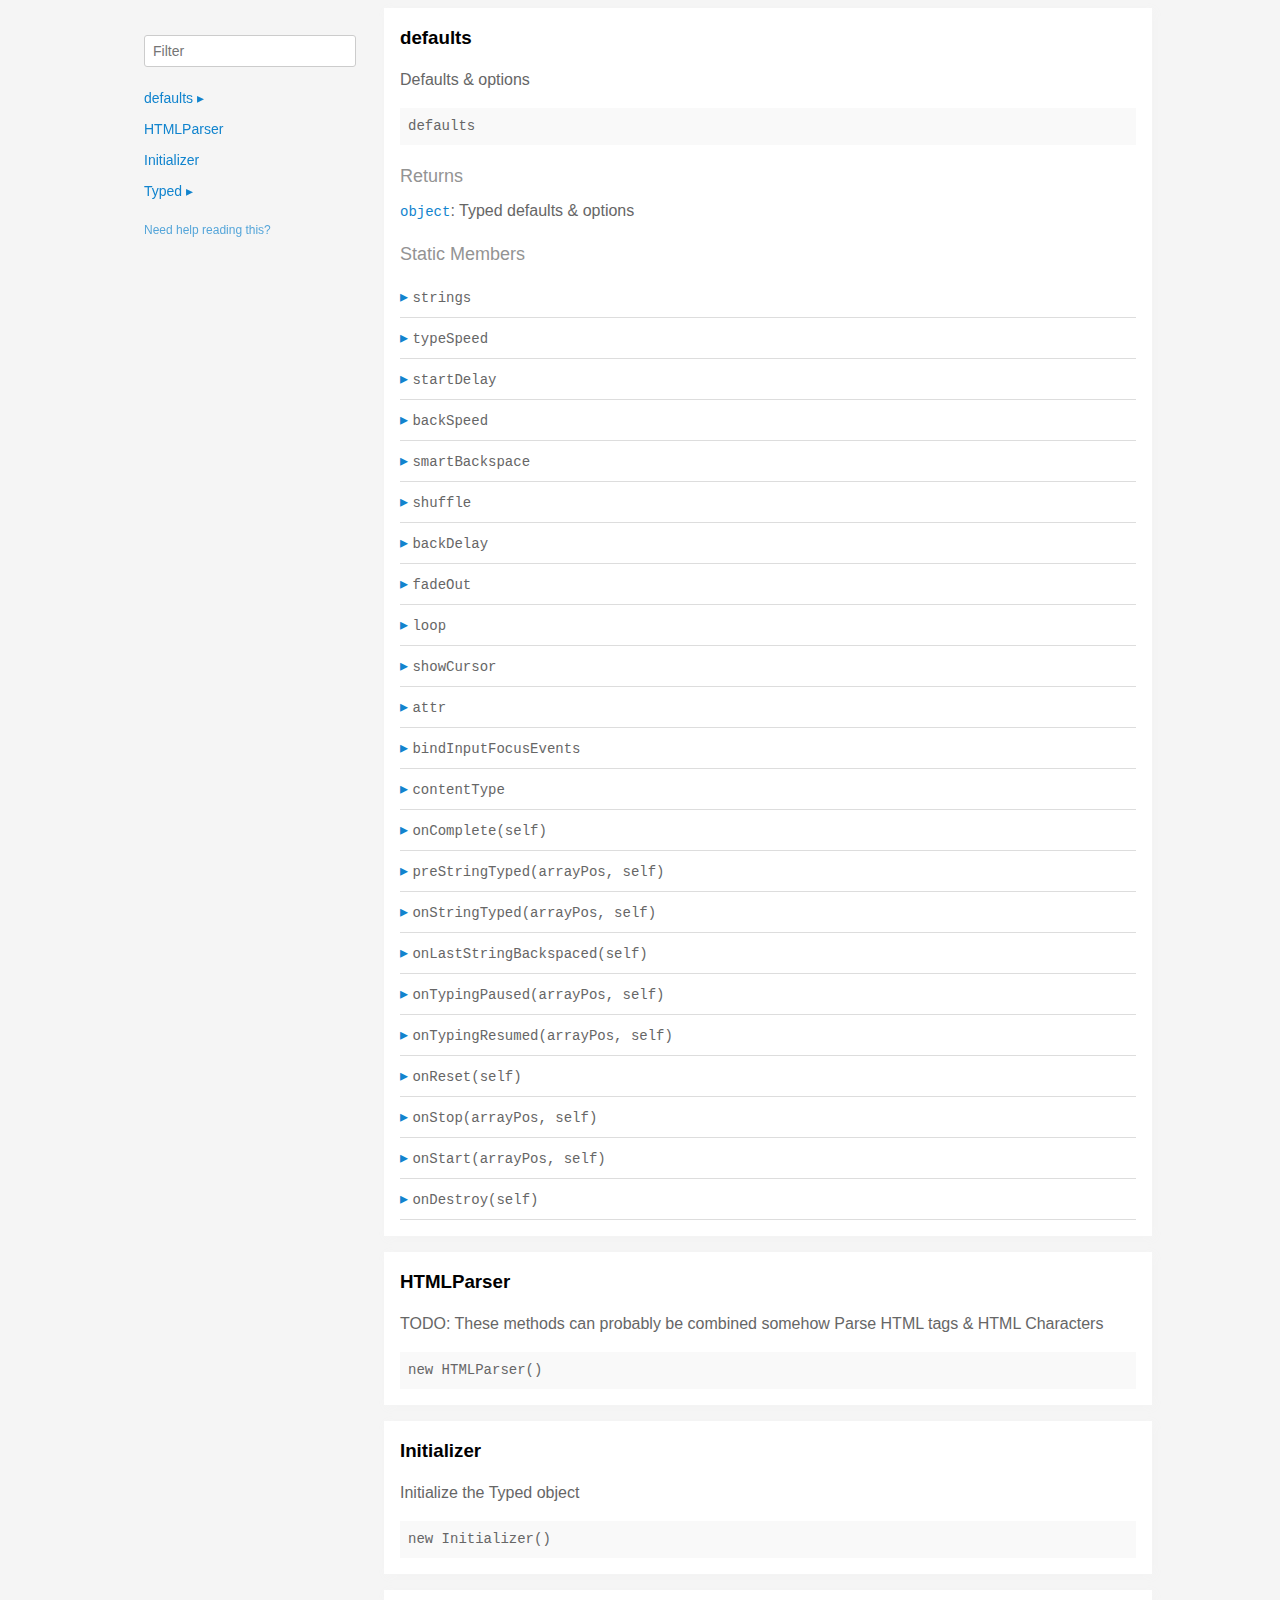
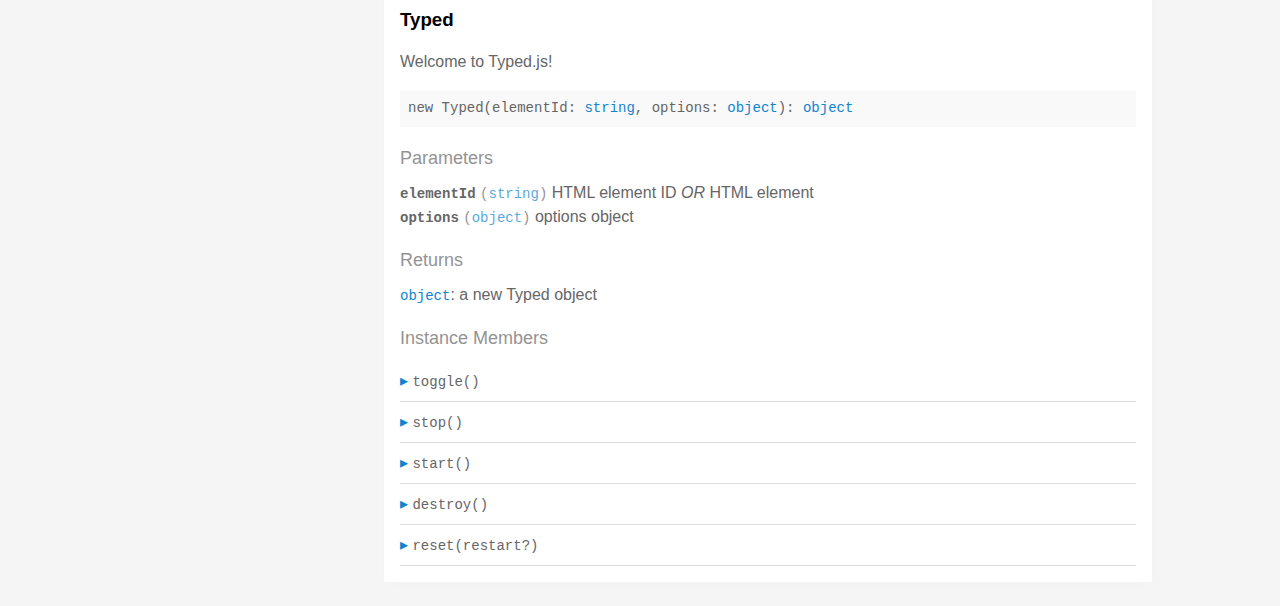
<file: docs/index.html>
<!doctype html>
<html>
<head>
  <meta charset='utf-8' />
  <title>  | Documentation</title>
  <meta name='viewport' content='width=device-width,initial-scale=1'>
  <link href='assets/bass.css' type='text/css' rel='stylesheet' />
  <link href='assets/style.css' type='text/css' rel='stylesheet' />
  <link href='assets/github.css' type='text/css' rel='stylesheet' />
</head>
<body class='documentation'>
  <div class='max-width-4 mx-auto'>
    <div class='clearfix md-mxn2'>
      <div class='fixed xs-hide fix-3 overflow-auto max-height-100'>
        <div class='py1 px2'>
          <h3 class='mb0 no-anchor'></h3>
          <div class='mb1'><code></code></div>
          <input
            placeholder='Filter'
            id='filter-input'
            class='col12 block input'
            type='text' />
          <div id='toc'>
            <ul class='list-reset h5 py1-ul'>
              
                
                <li><a
                  href='#defaults'
                  class=" toggle-sibling">
                  defaults
                  <span class='icon'>▸</span>
                </a>
                
                <div class='toggle-target display-none'>
                  
                  <ul class='list-reset py1-ul pl1'>
                    <li class='h5'><span>Static members</span></li>
                    
                      <li><a
                        href='#defaults.strings'
                        class='regular pre-open'>
                        .strings
                      </a></li>
                    
                      <li><a
                        href='#defaults.typeSpeed'
                        class='regular pre-open'>
                        .typeSpeed
                      </a></li>
                    
                      <li><a
                        href='#defaults.startDelay'
                        class='regular pre-open'>
                        .startDelay
                      </a></li>
                    
                      <li><a
                        href='#defaults.backSpeed'
                        class='regular pre-open'>
                        .backSpeed
                      </a></li>
                    
                      <li><a
                        href='#defaults.smartBackspace'
                        class='regular pre-open'>
                        .smartBackspace
                      </a></li>
                    
                      <li><a
                        href='#defaults.shuffle'
                        class='regular pre-open'>
                        .shuffle
                      </a></li>
                    
                      <li><a
                        href='#defaults.backDelay'
                        class='regular pre-open'>
                        .backDelay
                      </a></li>
                    
                      <li><a
                        href='#defaults.fadeOut'
                        class='regular pre-open'>
                        .fadeOut
                      </a></li>
                    
                      <li><a
                        href='#defaults.loop'
                        class='regular pre-open'>
                        .loop
                      </a></li>
                    
                      <li><a
                        href='#defaults.showCursor'
                        class='regular pre-open'>
                        .showCursor
                      </a></li>
                    
                      <li><a
                        href='#defaults.attr'
                        class='regular pre-open'>
                        .attr
                      </a></li>
                    
                      <li><a
                        href='#defaults.bindInputFocusEvents'
                        class='regular pre-open'>
                        .bindInputFocusEvents
                      </a></li>
                    
                      <li><a
                        href='#defaults.contentType'
                        class='regular pre-open'>
                        .contentType
                      </a></li>
                    
                      <li><a
                        href='#defaults.onComplete'
                        class='regular pre-open'>
                        .onComplete
                      </a></li>
                    
                      <li><a
                        href='#defaults.preStringTyped'
                        class='regular pre-open'>
                        .preStringTyped
                      </a></li>
                    
                      <li><a
                        href='#defaults.onStringTyped'
                        class='regular pre-open'>
                        .onStringTyped
                      </a></li>
                    
                      <li><a
                        href='#defaults.onLastStringBackspaced'
                        class='regular pre-open'>
                        .onLastStringBackspaced
                      </a></li>
                    
                      <li><a
                        href='#defaults.onTypingPaused'
                        class='regular pre-open'>
                        .onTypingPaused
                      </a></li>
                    
                      <li><a
                        href='#defaults.onTypingResumed'
                        class='regular pre-open'>
                        .onTypingResumed
                      </a></li>
                    
                      <li><a
                        href='#defaults.onReset'
                        class='regular pre-open'>
                        .onReset
                      </a></li>
                    
                      <li><a
                        href='#defaults.onStop'
                        class='regular pre-open'>
                        .onStop
                      </a></li>
                    
                      <li><a
                        href='#defaults.onStart'
                        class='regular pre-open'>
                        .onStart
                      </a></li>
                    
                      <li><a
                        href='#defaults.onDestroy'
                        class='regular pre-open'>
                        .onDestroy
                      </a></li>
                    
                    </ul>
                  
                  
                  
                </div>
                
                </li>
              
                
                <li><a
                  href='#htmlparser'
                  class="">
                  HTMLParser
                  
                </a>
                
                </li>
              
                
                <li><a
                  href='#initializer'
                  class="">
                  Initializer
                  
                </a>
                
                </li>
              
                
                <li><a
                  href='#typed'
                  class=" toggle-sibling">
                  Typed
                  <span class='icon'>▸</span>
                </a>
                
                <div class='toggle-target display-none'>
                  
                  
                    <ul class='list-reset py1-ul pl1'>
                      <li class='h5'><span>Instance members</span></li>
                      
                      <li><a
                        href='#Typed#toggle'
                        class='regular pre-open'>
                        #toggle
                      </a></li>
                      
                      <li><a
                        href='#Typed#stop'
                        class='regular pre-open'>
                        #stop
                      </a></li>
                      
                      <li><a
                        href='#Typed#start'
                        class='regular pre-open'>
                        #start
                      </a></li>
                      
                      <li><a
                        href='#Typed#destroy'
                        class='regular pre-open'>
                        #destroy
                      </a></li>
                      
                      <li><a
                        href='#Typed#reset'
                        class='regular pre-open'>
                        #reset
                      </a></li>
                      
                    </ul>
                  
                  
                </div>
                
                </li>
              
            </ul>
          </div>
          <div class='mt1 h6 quiet'>
            <a href='http://documentation.js.org/reading-documentation.html'>Need help reading this?</a>
          </div>
        </div>
      </div>
      <div class='fix-margin-3'>
        
          
            <section class='p2 mb2 clearfix bg-white minishadow'>

  
  <div class='clearfix'>
    
    <h3 class='fl m0' id='defaults'>
      defaults
    </h3>
    
    
  </div>
  

  <p>Defaults &#x26; options</p>


  <div class='pre p1 fill-light mt0'>defaults</div>
  
  

  
  
  
  
  

  

  

  
    
      <div class='py1 quiet mt1 prose-big'>Returns</div>
      <code><a href="https://developer.mozilla.org/en-US/docs/Web/JavaScript/Reference/Global_Objects/Object">object</a></code>:
        Typed defaults &#x26; options

      
    
  

  

  

  
    <div class='py1 quiet mt1 prose-big'>Static Members</div>
    <div class="clearfix">
  
    <div class='border-bottom' id='defaults.strings'>
      <div class="clearfix small pointer toggle-sibling">
        <div class="py1 contain">
            <a class='icon pin-right py1 dark-link caret-right'>▸</a>
            <span class='code strong strong truncate'>strings</span>
        </div>
      </div>
      <div class="clearfix display-none toggle-target">
        <section class='p2 mb2 clearfix bg-white minishadow'>

  

  

  <div class='pre p1 fill-light mt0'>strings</div>
  
  

  
  
  
  
  

  

  
    <div class='py1 quiet mt1 prose-big'>Properties</div>
    <div>
      
        <div class='space-bottom0'>
          <span class='code bold'>strings</span> <code class='quiet'>(<a href="https://developer.mozilla.org/en-US/docs/Web/JavaScript/Reference/Global_Objects/Array">array</a>)</code>
          : strings to be typed

          
        </div>
      
        <div class='space-bottom0'>
          <span class='code bold'>stringsElement</span> <code class='quiet'>(<a href="https://developer.mozilla.org/en-US/docs/Web/JavaScript/Reference/Global_Objects/String">string</a>)</code>
          : ID of element containing string children

          
        </div>
      
    </div>
  

  

  

  

  

  

  
</section>

      </div>
    </div>
  
    <div class='border-bottom' id='defaults.typeSpeed'>
      <div class="clearfix small pointer toggle-sibling">
        <div class="py1 contain">
            <a class='icon pin-right py1 dark-link caret-right'>▸</a>
            <span class='code strong strong truncate'>typeSpeed</span>
        </div>
      </div>
      <div class="clearfix display-none toggle-target">
        <section class='p2 mb2 clearfix bg-white minishadow'>

  

  

  <div class='pre p1 fill-light mt0'>typeSpeed</div>
  
  

  
  
  
  
  

  

  
    <div class='py1 quiet mt1 prose-big'>Properties</div>
    <div>
      
        <div class='space-bottom0'>
          <span class='code bold'>typeSpeed</span> <code class='quiet'>(<a href="https://developer.mozilla.org/en-US/docs/Web/JavaScript/Reference/Global_Objects/Number">number</a>)</code>
          : type speed in milliseconds

          
        </div>
      
    </div>
  

  

  

  

  

  

  
</section>

      </div>
    </div>
  
    <div class='border-bottom' id='defaults.startDelay'>
      <div class="clearfix small pointer toggle-sibling">
        <div class="py1 contain">
            <a class='icon pin-right py1 dark-link caret-right'>▸</a>
            <span class='code strong strong truncate'>startDelay</span>
        </div>
      </div>
      <div class="clearfix display-none toggle-target">
        <section class='p2 mb2 clearfix bg-white minishadow'>

  

  

  <div class='pre p1 fill-light mt0'>startDelay</div>
  
  

  
  
  
  
  

  

  
    <div class='py1 quiet mt1 prose-big'>Properties</div>
    <div>
      
        <div class='space-bottom0'>
          <span class='code bold'>startDelay</span> <code class='quiet'>(<a href="https://developer.mozilla.org/en-US/docs/Web/JavaScript/Reference/Global_Objects/Number">number</a>)</code>
          : time before typing starts in milliseconds

          
        </div>
      
    </div>
  

  

  

  

  

  

  
</section>

      </div>
    </div>
  
    <div class='border-bottom' id='defaults.backSpeed'>
      <div class="clearfix small pointer toggle-sibling">
        <div class="py1 contain">
            <a class='icon pin-right py1 dark-link caret-right'>▸</a>
            <span class='code strong strong truncate'>backSpeed</span>
        </div>
      </div>
      <div class="clearfix display-none toggle-target">
        <section class='p2 mb2 clearfix bg-white minishadow'>

  

  

  <div class='pre p1 fill-light mt0'>backSpeed</div>
  
  

  
  
  
  
  

  

  
    <div class='py1 quiet mt1 prose-big'>Properties</div>
    <div>
      
        <div class='space-bottom0'>
          <span class='code bold'>backSpeed</span> <code class='quiet'>(<a href="https://developer.mozilla.org/en-US/docs/Web/JavaScript/Reference/Global_Objects/Number">number</a>)</code>
          : backspacing speed in milliseconds

          
        </div>
      
    </div>
  

  

  

  

  

  

  
</section>

      </div>
    </div>
  
    <div class='border-bottom' id='defaults.smartBackspace'>
      <div class="clearfix small pointer toggle-sibling">
        <div class="py1 contain">
            <a class='icon pin-right py1 dark-link caret-right'>▸</a>
            <span class='code strong strong truncate'>smartBackspace</span>
        </div>
      </div>
      <div class="clearfix display-none toggle-target">
        <section class='p2 mb2 clearfix bg-white minishadow'>

  

  

  <div class='pre p1 fill-light mt0'>smartBackspace</div>
  
  

  
  
  
  
  

  

  
    <div class='py1 quiet mt1 prose-big'>Properties</div>
    <div>
      
        <div class='space-bottom0'>
          <span class='code bold'>smartBackspace</span> <code class='quiet'>(<a href="https://developer.mozilla.org/en-US/docs/Web/JavaScript/Reference/Global_Objects/Boolean">boolean</a>)</code>
          : only backspace what doesn't match the previous string

          
        </div>
      
    </div>
  

  

  

  

  

  

  
</section>

      </div>
    </div>
  
    <div class='border-bottom' id='defaults.shuffle'>
      <div class="clearfix small pointer toggle-sibling">
        <div class="py1 contain">
            <a class='icon pin-right py1 dark-link caret-right'>▸</a>
            <span class='code strong strong truncate'>shuffle</span>
        </div>
      </div>
      <div class="clearfix display-none toggle-target">
        <section class='p2 mb2 clearfix bg-white minishadow'>

  

  

  <div class='pre p1 fill-light mt0'>shuffle</div>
  
  

  
  
  
  
  

  

  
    <div class='py1 quiet mt1 prose-big'>Properties</div>
    <div>
      
        <div class='space-bottom0'>
          <span class='code bold'>shuffle</span> <code class='quiet'>(<a href="https://developer.mozilla.org/en-US/docs/Web/JavaScript/Reference/Global_Objects/Boolean">boolean</a>)</code>
          : shuffle the strings

          
        </div>
      
    </div>
  

  

  

  

  

  

  
</section>

      </div>
    </div>
  
    <div class='border-bottom' id='defaults.backDelay'>
      <div class="clearfix small pointer toggle-sibling">
        <div class="py1 contain">
            <a class='icon pin-right py1 dark-link caret-right'>▸</a>
            <span class='code strong strong truncate'>backDelay</span>
        </div>
      </div>
      <div class="clearfix display-none toggle-target">
        <section class='p2 mb2 clearfix bg-white minishadow'>

  

  

  <div class='pre p1 fill-light mt0'>backDelay</div>
  
  

  
  
  
  
  

  

  
    <div class='py1 quiet mt1 prose-big'>Properties</div>
    <div>
      
        <div class='space-bottom0'>
          <span class='code bold'>backDelay</span> <code class='quiet'>(<a href="https://developer.mozilla.org/en-US/docs/Web/JavaScript/Reference/Global_Objects/Number">number</a>)</code>
          : time before backspacing in milliseconds

          
        </div>
      
    </div>
  

  

  

  

  

  

  
</section>

      </div>
    </div>
  
    <div class='border-bottom' id='defaults.fadeOut'>
      <div class="clearfix small pointer toggle-sibling">
        <div class="py1 contain">
            <a class='icon pin-right py1 dark-link caret-right'>▸</a>
            <span class='code strong strong truncate'>fadeOut</span>
        </div>
      </div>
      <div class="clearfix display-none toggle-target">
        <section class='p2 mb2 clearfix bg-white minishadow'>

  

  

  <div class='pre p1 fill-light mt0'>fadeOut</div>
  
  

  
  
  
  
  

  

  
    <div class='py1 quiet mt1 prose-big'>Properties</div>
    <div>
      
        <div class='space-bottom0'>
          <span class='code bold'>fadeOut</span> <code class='quiet'>(<a href="https://developer.mozilla.org/en-US/docs/Web/JavaScript/Reference/Global_Objects/Boolean">boolean</a>)</code>
          : Fade out instead of backspace

          
        </div>
      
        <div class='space-bottom0'>
          <span class='code bold'>fadeOutClass</span> <code class='quiet'>(<a href="https://developer.mozilla.org/en-US/docs/Web/JavaScript/Reference/Global_Objects/String">string</a>)</code>
          : css class for fade animation

          
        </div>
      
        <div class='space-bottom0'>
          <span class='code bold'>fadeOutDelay</span> <code class='quiet'>(<a href="https://developer.mozilla.org/en-US/docs/Web/JavaScript/Reference/Global_Objects/Boolean">boolean</a>)</code>
          : Fade out delay in milliseconds

          
        </div>
      
    </div>
  

  

  

  

  

  

  
</section>

      </div>
    </div>
  
    <div class='border-bottom' id='defaults.loop'>
      <div class="clearfix small pointer toggle-sibling">
        <div class="py1 contain">
            <a class='icon pin-right py1 dark-link caret-right'>▸</a>
            <span class='code strong strong truncate'>loop</span>
        </div>
      </div>
      <div class="clearfix display-none toggle-target">
        <section class='p2 mb2 clearfix bg-white minishadow'>

  

  

  <div class='pre p1 fill-light mt0'>loop</div>
  
  

  
  
  
  
  

  

  
    <div class='py1 quiet mt1 prose-big'>Properties</div>
    <div>
      
        <div class='space-bottom0'>
          <span class='code bold'>loop</span> <code class='quiet'>(<a href="https://developer.mozilla.org/en-US/docs/Web/JavaScript/Reference/Global_Objects/Boolean">boolean</a>)</code>
          : loop strings

          
        </div>
      
        <div class='space-bottom0'>
          <span class='code bold'>loopCount</span> <code class='quiet'>(<a href="https://developer.mozilla.org/en-US/docs/Web/JavaScript/Reference/Global_Objects/Number">number</a>)</code>
          : amount of loops

          
        </div>
      
    </div>
  

  

  

  

  

  

  
</section>

      </div>
    </div>
  
    <div class='border-bottom' id='defaults.showCursor'>
      <div class="clearfix small pointer toggle-sibling">
        <div class="py1 contain">
            <a class='icon pin-right py1 dark-link caret-right'>▸</a>
            <span class='code strong strong truncate'>showCursor</span>
        </div>
      </div>
      <div class="clearfix display-none toggle-target">
        <section class='p2 mb2 clearfix bg-white minishadow'>

  

  

  <div class='pre p1 fill-light mt0'>showCursor</div>
  
  

  
  
  
  
  

  

  
    <div class='py1 quiet mt1 prose-big'>Properties</div>
    <div>
      
        <div class='space-bottom0'>
          <span class='code bold'>showCursor</span> <code class='quiet'>(<a href="https://developer.mozilla.org/en-US/docs/Web/JavaScript/Reference/Global_Objects/Boolean">boolean</a>)</code>
          : show cursor

          
        </div>
      
        <div class='space-bottom0'>
          <span class='code bold'>cursorChar</span> <code class='quiet'>(<a href="https://developer.mozilla.org/en-US/docs/Web/JavaScript/Reference/Global_Objects/String">string</a>)</code>
          : character for cursor

          
        </div>
      
        <div class='space-bottom0'>
          <span class='code bold'>autoInsertCss</span> <code class='quiet'>(<a href="https://developer.mozilla.org/en-US/docs/Web/JavaScript/Reference/Global_Objects/Boolean">boolean</a>)</code>
          : insert CSS for cursor and fadeOut into HTML 
<head>

          
        </div>
      
    </div>
  

  

  

  

  

  

  
</section>

      </div>
    </div>
  
    <div class='border-bottom' id='defaults.attr'>
      <div class="clearfix small pointer toggle-sibling">
        <div class="py1 contain">
            <a class='icon pin-right py1 dark-link caret-right'>▸</a>
            <span class='code strong strong truncate'>attr</span>
        </div>
      </div>
      <div class="clearfix display-none toggle-target">
        <section class='p2 mb2 clearfix bg-white minishadow'>

  

  

  <div class='pre p1 fill-light mt0'>attr</div>
  
  

  
  
  
  
  

  

  
    <div class='py1 quiet mt1 prose-big'>Properties</div>
    <div>
      
        <div class='space-bottom0'>
          <span class='code bold'>attr</span> <code class='quiet'>(<a href="https://developer.mozilla.org/en-US/docs/Web/JavaScript/Reference/Global_Objects/String">string</a>)</code>
          : attribute for typing
Ex: input placeholder, value, or just HTML text

          
        </div>
      
    </div>
  

  

  

  

  

  

  
</section>

      </div>
    </div>
  
    <div class='border-bottom' id='defaults.bindInputFocusEvents'>
      <div class="clearfix small pointer toggle-sibling">
        <div class="py1 contain">
            <a class='icon pin-right py1 dark-link caret-right'>▸</a>
            <span class='code strong strong truncate'>bindInputFocusEvents</span>
        </div>
      </div>
      <div class="clearfix display-none toggle-target">
        <section class='p2 mb2 clearfix bg-white minishadow'>

  

  

  <div class='pre p1 fill-light mt0'>bindInputFocusEvents</div>
  
  

  
  
  
  
  

  

  
    <div class='py1 quiet mt1 prose-big'>Properties</div>
    <div>
      
        <div class='space-bottom0'>
          <span class='code bold'>bindInputFocusEvents</span> <code class='quiet'>(<a href="https://developer.mozilla.org/en-US/docs/Web/JavaScript/Reference/Global_Objects/Boolean">boolean</a>)</code>
          : bind to focus and blur if el is text input

          
        </div>
      
    </div>
  

  

  

  

  

  

  
</section>

      </div>
    </div>
  
    <div class='border-bottom' id='defaults.contentType'>
      <div class="clearfix small pointer toggle-sibling">
        <div class="py1 contain">
            <a class='icon pin-right py1 dark-link caret-right'>▸</a>
            <span class='code strong strong truncate'>contentType</span>
        </div>
      </div>
      <div class="clearfix display-none toggle-target">
        <section class='p2 mb2 clearfix bg-white minishadow'>

  

  

  <div class='pre p1 fill-light mt0'>contentType</div>
  
  

  
  
  
  
  

  

  
    <div class='py1 quiet mt1 prose-big'>Properties</div>
    <div>
      
        <div class='space-bottom0'>
          <span class='code bold'>contentType</span> <code class='quiet'>(<a href="https://developer.mozilla.org/en-US/docs/Web/JavaScript/Reference/Global_Objects/String">string</a>)</code>
          : 'html' or 'null' for plaintext

          
        </div>
      
    </div>
  

  

  

  

  

  

  
</section>

      </div>
    </div>
  
    <div class='border-bottom' id='defaults.onComplete'>
      <div class="clearfix small pointer toggle-sibling">
        <div class="py1 contain">
            <a class='icon pin-right py1 dark-link caret-right'>▸</a>
            <span class='code strong strong truncate'>onComplete(self)</span>
        </div>
      </div>
      <div class="clearfix display-none toggle-target">
        <section class='p2 mb2 clearfix bg-white minishadow'>

  

  <p>All typing is complete</p>


  <div class='pre p1 fill-light mt0'>onComplete(self: <a href="#typed">Typed</a>)</div>
  
  

  
  
  
  
  

  
    <div class='py1 quiet mt1 prose-big'>Parameters</div>
    <div class='prose'>
      
        <div class='space-bottom0'>
          <div>
            <span class='code bold'>self</span> <code class='quiet'>(<a href="#typed">Typed</a>)</code>
	    
          </div>
          
        </div>
      
    </div>
  

  

  

  

  

  

  

  
</section>

      </div>
    </div>
  
    <div class='border-bottom' id='defaults.preStringTyped'>
      <div class="clearfix small pointer toggle-sibling">
        <div class="py1 contain">
            <a class='icon pin-right py1 dark-link caret-right'>▸</a>
            <span class='code strong strong truncate'>preStringTyped(arrayPos, self)</span>
        </div>
      </div>
      <div class="clearfix display-none toggle-target">
        <section class='p2 mb2 clearfix bg-white minishadow'>

  

  <p>Before each string is typed</p>


  <div class='pre p1 fill-light mt0'>preStringTyped(arrayPos: <a href="https://developer.mozilla.org/en-US/docs/Web/JavaScript/Reference/Global_Objects/Number">number</a>, self: <a href="#typed">Typed</a>)</div>
  
  

  
  
  
  
  

  
    <div class='py1 quiet mt1 prose-big'>Parameters</div>
    <div class='prose'>
      
        <div class='space-bottom0'>
          <div>
            <span class='code bold'>arrayPos</span> <code class='quiet'>(<a href="https://developer.mozilla.org/en-US/docs/Web/JavaScript/Reference/Global_Objects/Number">number</a>)</code>
	    
          </div>
          
        </div>
      
        <div class='space-bottom0'>
          <div>
            <span class='code bold'>self</span> <code class='quiet'>(<a href="#typed">Typed</a>)</code>
	    
          </div>
          
        </div>
      
    </div>
  

  

  

  

  

  

  

  
</section>

      </div>
    </div>
  
    <div class='border-bottom' id='defaults.onStringTyped'>
      <div class="clearfix small pointer toggle-sibling">
        <div class="py1 contain">
            <a class='icon pin-right py1 dark-link caret-right'>▸</a>
            <span class='code strong strong truncate'>onStringTyped(arrayPos, self)</span>
        </div>
      </div>
      <div class="clearfix display-none toggle-target">
        <section class='p2 mb2 clearfix bg-white minishadow'>

  

  <p>After each string is typed</p>


  <div class='pre p1 fill-light mt0'>onStringTyped(arrayPos: <a href="https://developer.mozilla.org/en-US/docs/Web/JavaScript/Reference/Global_Objects/Number">number</a>, self: <a href="#typed">Typed</a>)</div>
  
  

  
  
  
  
  

  
    <div class='py1 quiet mt1 prose-big'>Parameters</div>
    <div class='prose'>
      
        <div class='space-bottom0'>
          <div>
            <span class='code bold'>arrayPos</span> <code class='quiet'>(<a href="https://developer.mozilla.org/en-US/docs/Web/JavaScript/Reference/Global_Objects/Number">number</a>)</code>
	    
          </div>
          
        </div>
      
        <div class='space-bottom0'>
          <div>
            <span class='code bold'>self</span> <code class='quiet'>(<a href="#typed">Typed</a>)</code>
	    
          </div>
          
        </div>
      
    </div>
  

  

  

  

  

  

  

  
</section>

      </div>
    </div>
  
    <div class='border-bottom' id='defaults.onLastStringBackspaced'>
      <div class="clearfix small pointer toggle-sibling">
        <div class="py1 contain">
            <a class='icon pin-right py1 dark-link caret-right'>▸</a>
            <span class='code strong strong truncate'>onLastStringBackspaced(self)</span>
        </div>
      </div>
      <div class="clearfix display-none toggle-target">
        <section class='p2 mb2 clearfix bg-white minishadow'>

  

  <p>During looping, after last string is typed</p>


  <div class='pre p1 fill-light mt0'>onLastStringBackspaced(self: <a href="#typed">Typed</a>)</div>
  
  

  
  
  
  
  

  
    <div class='py1 quiet mt1 prose-big'>Parameters</div>
    <div class='prose'>
      
        <div class='space-bottom0'>
          <div>
            <span class='code bold'>self</span> <code class='quiet'>(<a href="#typed">Typed</a>)</code>
	    
          </div>
          
        </div>
      
    </div>
  

  

  

  

  

  

  

  
</section>

      </div>
    </div>
  
    <div class='border-bottom' id='defaults.onTypingPaused'>
      <div class="clearfix small pointer toggle-sibling">
        <div class="py1 contain">
            <a class='icon pin-right py1 dark-link caret-right'>▸</a>
            <span class='code strong strong truncate'>onTypingPaused(arrayPos, self)</span>
        </div>
      </div>
      <div class="clearfix display-none toggle-target">
        <section class='p2 mb2 clearfix bg-white minishadow'>

  

  <p>Typing has been stopped</p>


  <div class='pre p1 fill-light mt0'>onTypingPaused(arrayPos: <a href="https://developer.mozilla.org/en-US/docs/Web/JavaScript/Reference/Global_Objects/Number">number</a>, self: <a href="#typed">Typed</a>)</div>
  
  

  
  
  
  
  

  
    <div class='py1 quiet mt1 prose-big'>Parameters</div>
    <div class='prose'>
      
        <div class='space-bottom0'>
          <div>
            <span class='code bold'>arrayPos</span> <code class='quiet'>(<a href="https://developer.mozilla.org/en-US/docs/Web/JavaScript/Reference/Global_Objects/Number">number</a>)</code>
	    
          </div>
          
        </div>
      
        <div class='space-bottom0'>
          <div>
            <span class='code bold'>self</span> <code class='quiet'>(<a href="#typed">Typed</a>)</code>
	    
          </div>
          
        </div>
      
    </div>
  

  

  

  

  

  

  

  
</section>

      </div>
    </div>
  
    <div class='border-bottom' id='defaults.onTypingResumed'>
      <div class="clearfix small pointer toggle-sibling">
        <div class="py1 contain">
            <a class='icon pin-right py1 dark-link caret-right'>▸</a>
            <span class='code strong strong truncate'>onTypingResumed(arrayPos, self)</span>
        </div>
      </div>
      <div class="clearfix display-none toggle-target">
        <section class='p2 mb2 clearfix bg-white minishadow'>

  

  <p>Typing has been started after being stopped</p>


  <div class='pre p1 fill-light mt0'>onTypingResumed(arrayPos: <a href="https://developer.mozilla.org/en-US/docs/Web/JavaScript/Reference/Global_Objects/Number">number</a>, self: <a href="#typed">Typed</a>)</div>
  
  

  
  
  
  
  

  
    <div class='py1 quiet mt1 prose-big'>Parameters</div>
    <div class='prose'>
      
        <div class='space-bottom0'>
          <div>
            <span class='code bold'>arrayPos</span> <code class='quiet'>(<a href="https://developer.mozilla.org/en-US/docs/Web/JavaScript/Reference/Global_Objects/Number">number</a>)</code>
	    
          </div>
          
        </div>
      
        <div class='space-bottom0'>
          <div>
            <span class='code bold'>self</span> <code class='quiet'>(<a href="#typed">Typed</a>)</code>
	    
          </div>
          
        </div>
      
    </div>
  

  

  

  

  

  

  

  
</section>

      </div>
    </div>
  
    <div class='border-bottom' id='defaults.onReset'>
      <div class="clearfix small pointer toggle-sibling">
        <div class="py1 contain">
            <a class='icon pin-right py1 dark-link caret-right'>▸</a>
            <span class='code strong strong truncate'>onReset(self)</span>
        </div>
      </div>
      <div class="clearfix display-none toggle-target">
        <section class='p2 mb2 clearfix bg-white minishadow'>

  

  <p>After reset</p>


  <div class='pre p1 fill-light mt0'>onReset(self: <a href="#typed">Typed</a>)</div>
  
  

  
  
  
  
  

  
    <div class='py1 quiet mt1 prose-big'>Parameters</div>
    <div class='prose'>
      
        <div class='space-bottom0'>
          <div>
            <span class='code bold'>self</span> <code class='quiet'>(<a href="#typed">Typed</a>)</code>
	    
          </div>
          
        </div>
      
    </div>
  

  

  

  

  

  

  

  
</section>

      </div>
    </div>
  
    <div class='border-bottom' id='defaults.onStop'>
      <div class="clearfix small pointer toggle-sibling">
        <div class="py1 contain">
            <a class='icon pin-right py1 dark-link caret-right'>▸</a>
            <span class='code strong strong truncate'>onStop(arrayPos, self)</span>
        </div>
      </div>
      <div class="clearfix display-none toggle-target">
        <section class='p2 mb2 clearfix bg-white minishadow'>

  

  <p>After stop</p>


  <div class='pre p1 fill-light mt0'>onStop(arrayPos: <a href="https://developer.mozilla.org/en-US/docs/Web/JavaScript/Reference/Global_Objects/Number">number</a>, self: <a href="#typed">Typed</a>)</div>
  
  

  
  
  
  
  

  
    <div class='py1 quiet mt1 prose-big'>Parameters</div>
    <div class='prose'>
      
        <div class='space-bottom0'>
          <div>
            <span class='code bold'>arrayPos</span> <code class='quiet'>(<a href="https://developer.mozilla.org/en-US/docs/Web/JavaScript/Reference/Global_Objects/Number">number</a>)</code>
	    
          </div>
          
        </div>
      
        <div class='space-bottom0'>
          <div>
            <span class='code bold'>self</span> <code class='quiet'>(<a href="#typed">Typed</a>)</code>
	    
          </div>
          
        </div>
      
    </div>
  

  

  

  

  

  

  

  
</section>

      </div>
    </div>
  
    <div class='border-bottom' id='defaults.onStart'>
      <div class="clearfix small pointer toggle-sibling">
        <div class="py1 contain">
            <a class='icon pin-right py1 dark-link caret-right'>▸</a>
            <span class='code strong strong truncate'>onStart(arrayPos, self)</span>
        </div>
      </div>
      <div class="clearfix display-none toggle-target">
        <section class='p2 mb2 clearfix bg-white minishadow'>

  

  <p>After start</p>


  <div class='pre p1 fill-light mt0'>onStart(arrayPos: <a href="https://developer.mozilla.org/en-US/docs/Web/JavaScript/Reference/Global_Objects/Number">number</a>, self: <a href="#typed">Typed</a>)</div>
  
  

  
  
  
  
  

  
    <div class='py1 quiet mt1 prose-big'>Parameters</div>
    <div class='prose'>
      
        <div class='space-bottom0'>
          <div>
            <span class='code bold'>arrayPos</span> <code class='quiet'>(<a href="https://developer.mozilla.org/en-US/docs/Web/JavaScript/Reference/Global_Objects/Number">number</a>)</code>
	    
          </div>
          
        </div>
      
        <div class='space-bottom0'>
          <div>
            <span class='code bold'>self</span> <code class='quiet'>(<a href="#typed">Typed</a>)</code>
	    
          </div>
          
        </div>
      
    </div>
  

  

  

  

  

  

  

  
</section>

      </div>
    </div>
  
    <div class='border-bottom' id='defaults.onDestroy'>
      <div class="clearfix small pointer toggle-sibling">
        <div class="py1 contain">
            <a class='icon pin-right py1 dark-link caret-right'>▸</a>
            <span class='code strong strong truncate'>onDestroy(self)</span>
        </div>
      </div>
      <div class="clearfix display-none toggle-target">
        <section class='p2 mb2 clearfix bg-white minishadow'>

  

  <p>After destroy</p>


  <div class='pre p1 fill-light mt0'>onDestroy(self: <a href="#typed">Typed</a>)</div>
  
  

  
  
  
  
  

  
    <div class='py1 quiet mt1 prose-big'>Parameters</div>
    <div class='prose'>
      
        <div class='space-bottom0'>
          <div>
            <span class='code bold'>self</span> <code class='quiet'>(<a href="#typed">Typed</a>)</code>
	    
          </div>
          
        </div>
      
    </div>
  

  

  

  

  

  

  

  
</section>

      </div>
    </div>
  
</div>

  

  

  
</section>

          
        
          
            <section class='p2 mb2 clearfix bg-white minishadow'>

  
  <div class='clearfix'>
    
    <h3 class='fl m0' id='htmlparser'>
      HTMLParser
    </h3>
    
    
  </div>
  

  <p>TODO: These methods can probably be combined somehow
Parse HTML tags &#x26; HTML Characters</p>


  <div class='pre p1 fill-light mt0'>new HTMLParser()</div>
  
  

  
  
  
  
  

  

  

  

  

  

  

  

  
</section>

          
        
          
            <section class='p2 mb2 clearfix bg-white minishadow'>

  
  <div class='clearfix'>
    
    <h3 class='fl m0' id='initializer'>
      Initializer
    </h3>
    
    
  </div>
  

  <p>Initialize the Typed object</p>


  <div class='pre p1 fill-light mt0'>new Initializer()</div>
  
  

  
  
  
  
  

  

  

  

  

  

  

  

  
</section>

          
        
          
            <section class='p2 mb2 clearfix bg-white minishadow'>

  
  <div class='clearfix'>
    
    <h3 class='fl m0' id='typed'>
      Typed
    </h3>
    
    
  </div>
  

  <p>Welcome to Typed.js!</p>


  <div class='pre p1 fill-light mt0'>new Typed(elementId: <a href="https://developer.mozilla.org/en-US/docs/Web/JavaScript/Reference/Global_Objects/String">string</a>, options: <a href="https://developer.mozilla.org/en-US/docs/Web/JavaScript/Reference/Global_Objects/Object">object</a>): <a href="https://developer.mozilla.org/en-US/docs/Web/JavaScript/Reference/Global_Objects/Object">object</a></div>
  
  

  
  
  
  
  

  
    <div class='py1 quiet mt1 prose-big'>Parameters</div>
    <div class='prose'>
      
        <div class='space-bottom0'>
          <div>
            <span class='code bold'>elementId</span> <code class='quiet'>(<a href="https://developer.mozilla.org/en-US/docs/Web/JavaScript/Reference/Global_Objects/String">string</a>)</code>
	    HTML element ID 
<em>OR</em>
 HTML element

          </div>
          
        </div>
      
        <div class='space-bottom0'>
          <div>
            <span class='code bold'>options</span> <code class='quiet'>(<a href="https://developer.mozilla.org/en-US/docs/Web/JavaScript/Reference/Global_Objects/Object">object</a>)</code>
	    options object

          </div>
          
        </div>
      
    </div>
  

  

  
    
      <div class='py1 quiet mt1 prose-big'>Returns</div>
      <code><a href="https://developer.mozilla.org/en-US/docs/Web/JavaScript/Reference/Global_Objects/Object">object</a></code>:
        a new Typed object

      
    
  

  

  

  

  
    <div class='py1 quiet mt1 prose-big'>Instance Members</div>
    <div class="clearfix">
  
    <div class='border-bottom' id='Typed#toggle'>
      <div class="clearfix small pointer toggle-sibling">
        <div class="py1 contain">
            <a class='icon pin-right py1 dark-link caret-right'>▸</a>
            <span class='code strong strong truncate'>toggle()</span>
        </div>
      </div>
      <div class="clearfix display-none toggle-target">
        <section class='p2 mb2 clearfix bg-white minishadow'>

  

  <p>Toggle start() and stop() of the Typed instance</p>


  <div class='pre p1 fill-light mt0'>toggle()</div>
  
  

  
  
  
  
  

  

  

  

  

  

  

  

  
</section>

      </div>
    </div>
  
    <div class='border-bottom' id='Typed#stop'>
      <div class="clearfix small pointer toggle-sibling">
        <div class="py1 contain">
            <a class='icon pin-right py1 dark-link caret-right'>▸</a>
            <span class='code strong strong truncate'>stop()</span>
        </div>
      </div>
      <div class="clearfix display-none toggle-target">
        <section class='p2 mb2 clearfix bg-white minishadow'>

  

  <p>Stop typing / backspacing and enable cursor blinking</p>


  <div class='pre p1 fill-light mt0'>stop()</div>
  
  

  
  
  
  
  

  

  

  

  

  

  

  

  
</section>

      </div>
    </div>
  
    <div class='border-bottom' id='Typed#start'>
      <div class="clearfix small pointer toggle-sibling">
        <div class="py1 contain">
            <a class='icon pin-right py1 dark-link caret-right'>▸</a>
            <span class='code strong strong truncate'>start()</span>
        </div>
      </div>
      <div class="clearfix display-none toggle-target">
        <section class='p2 mb2 clearfix bg-white minishadow'>

  

  <p>Start typing / backspacing after being stopped</p>


  <div class='pre p1 fill-light mt0'>start()</div>
  
  

  
  
  
  
  

  

  

  

  

  

  

  

  
</section>

      </div>
    </div>
  
    <div class='border-bottom' id='Typed#destroy'>
      <div class="clearfix small pointer toggle-sibling">
        <div class="py1 contain">
            <a class='icon pin-right py1 dark-link caret-right'>▸</a>
            <span class='code strong strong truncate'>destroy()</span>
        </div>
      </div>
      <div class="clearfix display-none toggle-target">
        <section class='p2 mb2 clearfix bg-white minishadow'>

  

  <p>Destroy this instance of Typed</p>


  <div class='pre p1 fill-light mt0'>destroy()</div>
  
  

  
  
  
  
  

  

  

  

  

  

  

  

  
</section>

      </div>
    </div>
  
    <div class='border-bottom' id='Typed#reset'>
      <div class="clearfix small pointer toggle-sibling">
        <div class="py1 contain">
            <a class='icon pin-right py1 dark-link caret-right'>▸</a>
            <span class='code strong strong truncate'>reset(restart?)</span>
        </div>
      </div>
      <div class="clearfix display-none toggle-target">
        <section class='p2 mb2 clearfix bg-white minishadow'>

  

  <p>Reset Typed and optionally restarts</p>


  <div class='pre p1 fill-light mt0'>reset(restart: <a href="https://developer.mozilla.org/en-US/docs/Web/JavaScript/Reference/Global_Objects/Boolean">boolean</a>?= nser)</div>
  
  

  
  
  
  
  

  
    <div class='py1 quiet mt1 prose-big'>Parameters</div>
    <div class='prose'>
      
        <div class='space-bottom0'>
          <div>
            <span class='code bold'>restart</span> <code class='quiet'>(<a href="https://developer.mozilla.org/en-US/docs/Web/JavaScript/Reference/Global_Objects/Boolean">boolean</a>?= nser)</code>
	    
          </div>
          
        </div>
      
    </div>
  

  

  

  

  

  

  

  
</section>

      </div>
    </div>
  
</div>

  

  
</section>

          
        
      </div>
    </div>
  </div>
  <script src='assets/anchor.js'></script>
  <script src='assets/site.js'></script>
</body>
</html>
</file>
<file: docs/assets/bass.css>
/*! Basscss | http://basscss.com | MIT License */

.h1{ font-size: 2rem }
.h2{ font-size: 1.5rem }
.h3{ font-size: 1.25rem }
.h4{ font-size: 1rem }
.h5{ font-size: .875rem }
.h6{ font-size: .75rem }

.font-family-inherit{ font-family:inherit }
.font-size-inherit{ font-size:inherit }
.text-decoration-none{ text-decoration:none }

.bold{ font-weight: bold; font-weight: bold }
.regular{ font-weight:normal }
.italic{ font-style:italic }
.caps{ text-transform:uppercase; letter-spacing: .2em; }

.left-align{ text-align:left }
.center{ text-align:center }
.right-align{ text-align:right }
.justify{ text-align:justify }

.nowrap{ white-space:nowrap }
.break-word{ word-wrap:break-word }

.line-height-1{ line-height: 1 }
.line-height-2{ line-height: 1.125 }
.line-height-3{ line-height: 1.25 }
.line-height-4{ line-height: 1.5 }

.list-style-none{ list-style:none }
.underline{ text-decoration:underline }

.truncate{
  max-width:100%;
  overflow:hidden;
  text-overflow:ellipsis;
  white-space:nowrap;
}

.list-reset{
  list-style:none;
  padding-left:0;
}

.inline{ display:inline }
.block{ display:block }
.inline-block{ display:inline-block }
.table{ display:table }
.table-cell{ display:table-cell }

.overflow-hidden{ overflow:hidden }
.overflow-scroll{ overflow:scroll }
.overflow-auto{ overflow:auto }

.clearfix:before,
.clearfix:after{
  content:" ";
  display:table
}
.clearfix:after{ clear:both }

.left{ float:left }
.right{ float:right }

.fit{ max-width:100% }

.max-width-1{ max-width: 24rem }
.max-width-2{ max-width: 32rem }
.max-width-3{ max-width: 48rem }
.max-width-4{ max-width: 64rem }

.border-box{ box-sizing:border-box }

.align-baseline{ vertical-align:baseline }
.align-top{ vertical-align:top }
.align-middle{ vertical-align:middle }
.align-bottom{ vertical-align:bottom }

.m0{ margin:0 }
.mt0{ margin-top:0 }
.mr0{ margin-right:0 }
.mb0{ margin-bottom:0 }
.ml0{ margin-left:0 }
.mx0{ margin-left:0; margin-right:0 }
.my0{ margin-top:0; margin-bottom:0 }

.m1{ margin: .5rem }
.mt1{ margin-top: .5rem }
.mr1{ margin-right: .5rem }
.mb1{ margin-bottom: .5rem }
.ml1{ margin-left: .5rem }
.mx1{ margin-left: .5rem; margin-right: .5rem }
.my1{ margin-top: .5rem; margin-bottom: .5rem }

.m2{ margin: 1rem }
.mt2{ margin-top: 1rem }
.mr2{ margin-right: 1rem }
.mb2{ margin-bottom: 1rem }
.ml2{ margin-left: 1rem }
.mx2{ margin-left: 1rem; margin-right: 1rem }
.my2{ margin-top: 1rem; margin-bottom: 1rem }

.m3{ margin: 2rem }
.mt3{ margin-top: 2rem }
.mr3{ margin-right: 2rem }
.mb3{ margin-bottom: 2rem }
.ml3{ margin-left: 2rem }
.mx3{ margin-left: 2rem; margin-right: 2rem }
.my3{ margin-top: 2rem; margin-bottom: 2rem }

.m4{ margin: 4rem }
.mt4{ margin-top: 4rem }
.mr4{ margin-right: 4rem }
.mb4{ margin-bottom: 4rem }
.ml4{ margin-left: 4rem }
.mx4{ margin-left: 4rem; margin-right: 4rem }
.my4{ margin-top: 4rem; margin-bottom: 4rem }

.mxn1{ margin-left: -.5rem; margin-right: -.5rem; }
.mxn2{ margin-left: -1rem; margin-right: -1rem; }
.mxn3{ margin-left: -2rem; margin-right: -2rem; }
.mxn4{ margin-left: -4rem; margin-right: -4rem; }

.ml-auto{ margin-left:auto }
.mr-auto{ margin-right:auto }
.mx-auto{ margin-left:auto; margin-right:auto; }

.p0{ padding:0 }
.pt0{ padding-top:0 }
.pr0{ padding-right:0 }
.pb0{ padding-bottom:0 }
.pl0{ padding-left:0 }
.px0{ padding-left:0; padding-right:0 }
.py0{ padding-top:0;  padding-bottom:0 }

.p1{ padding: .5rem }
.pt1{ padding-top: .5rem }
.pr1{ padding-right: .5rem }
.pb1{ padding-bottom: .5rem }
.pl1{ padding-left: .5rem }
.py1{ padding-top: .5rem; padding-bottom: .5rem }
.px1{ padding-left: .5rem; padding-right: .5rem }

.p2{ padding: 1rem }
.pt2{ padding-top: 1rem }
.pr2{ padding-right: 1rem }
.pb2{ padding-bottom: 1rem }
.pl2{ padding-left: 1rem }
.py2{ padding-top: 1rem; padding-bottom: 1rem }
.px2{ padding-left: 1rem; padding-right: 1rem }

.p3{ padding: 2rem }
.pt3{ padding-top: 2rem }
.pr3{ padding-right: 2rem }
.pb3{ padding-bottom: 2rem }
.pl3{ padding-left: 2rem }
.py3{ padding-top: 2rem; padding-bottom: 2rem }
.px3{ padding-left: 2rem; padding-right: 2rem }

.p4{ padding: 4rem }
.pt4{ padding-top: 4rem }
.pr4{ padding-right: 4rem }
.pb4{ padding-bottom: 4rem }
.pl4{ padding-left: 4rem }
.py4{ padding-top: 4rem; padding-bottom: 4rem }
.px4{ padding-left: 4rem; padding-right: 4rem }

.col{
  float:left;
  box-sizing:border-box;
}

.col-right{
  float:right;
  box-sizing:border-box;
}

.col-1{
  width:8.33333%;
}

.col-2{
  width:16.66667%;
}

.col-3{
  width:25%;
}

.col-4{
  width:33.33333%;
}

.col-5{
  width:41.66667%;
}

.col-6{
  width:50%;
}

.col-7{
  width:58.33333%;
}

.col-8{
  width:66.66667%;
}

.col-9{
  width:75%;
}

.col-10{
  width:83.33333%;
}

.col-11{
  width:91.66667%;
}

.col-12{
  width:100%;
}
@media (min-width: 40em){

  .sm-col{
    float:left;
    box-sizing:border-box;
  }

  .sm-col-right{
    float:right;
    box-sizing:border-box;
  }

  .sm-col-1{
    width:8.33333%;
  }

  .sm-col-2{
    width:16.66667%;
  }

  .sm-col-3{
    width:25%;
  }

  .sm-col-4{
    width:33.33333%;
  }

  .sm-col-5{
    width:41.66667%;
  }

  .sm-col-6{
    width:50%;
  }

  .sm-col-7{
    width:58.33333%;
  }

  .sm-col-8{
    width:66.66667%;
  }

  .sm-col-9{
    width:75%;
  }

  .sm-col-10{
    width:83.33333%;
  }

  .sm-col-11{
    width:91.66667%;
  }

  .sm-col-12{
    width:100%;
  }

}
@media (min-width: 52em){

  .md-col{
    float:left;
    box-sizing:border-box;
  }

  .md-col-right{
    float:right;
    box-sizing:border-box;
  }

  .md-col-1{
    width:8.33333%;
  }

  .md-col-2{
    width:16.66667%;
  }

  .md-col-3{
    width:25%;
  }

  .md-col-4{
    width:33.33333%;
  }

  .md-col-5{
    width:41.66667%;
  }

  .md-col-6{
    width:50%;
  }

  .md-col-7{
    width:58.33333%;
  }

  .md-col-8{
    width:66.66667%;
  }

  .md-col-9{
    width:75%;
  }

  .md-col-10{
    width:83.33333%;
  }

  .md-col-11{
    width:91.66667%;
  }

  .md-col-12{
    width:100%;
  }

}
@media (min-width: 64em){

  .lg-col{
    float:left;
    box-sizing:border-box;
  }

  .lg-col-right{
    float:right;
    box-sizing:border-box;
  }

  .lg-col-1{
    width:8.33333%;
  }

  .lg-col-2{
    width:16.66667%;
  }

  .lg-col-3{
    width:25%;
  }

  .lg-col-4{
    width:33.33333%;
  }

  .lg-col-5{
    width:41.66667%;
  }

  .lg-col-6{
    width:50%;
  }

  .lg-col-7{
    width:58.33333%;
  }

  .lg-col-8{
    width:66.66667%;
  }

  .lg-col-9{
    width:75%;
  }

  .lg-col-10{
    width:83.33333%;
  }

  .lg-col-11{
    width:91.66667%;
  }

  .lg-col-12{
    width:100%;
  }

}
.flex{ display:-webkit-box; display:-webkit-flex; display:-ms-flexbox; display:flex }

@media (min-width: 40em){
  .sm-flex{ display:-webkit-box; display:-webkit-flex; display:-ms-flexbox; display:flex }
}

@media (min-width: 52em){
  .md-flex{ display:-webkit-box; display:-webkit-flex; display:-ms-flexbox; display:flex }
}

@media (min-width: 64em){
  .lg-flex{ display:-webkit-box; display:-webkit-flex; display:-ms-flexbox; display:flex }
}

.flex-column{ -webkit-box-orient:vertical; -webkit-box-direction:normal; -webkit-flex-direction:column; -ms-flex-direction:column; flex-direction:column }
.flex-wrap{ -webkit-flex-wrap:wrap; -ms-flex-wrap:wrap; flex-wrap:wrap }

.items-start{ -webkit-box-align:start; -webkit-align-items:flex-start; -ms-flex-align:start; -ms-grid-row-align:flex-start; align-items:flex-start }
.items-end{ -webkit-box-align:end; -webkit-align-items:flex-end; -ms-flex-align:end; -ms-grid-row-align:flex-end; align-items:flex-end }
.items-center{ -webkit-box-align:center; -webkit-align-items:center; -ms-flex-align:center; -ms-grid-row-align:center; align-items:center }
.items-baseline{ -webkit-box-align:baseline; -webkit-align-items:baseline; -ms-flex-align:baseline; -ms-grid-row-align:baseline; align-items:baseline }
.items-stretch{ -webkit-box-align:stretch; -webkit-align-items:stretch; -ms-flex-align:stretch; -ms-grid-row-align:stretch; align-items:stretch }

.self-start{ -webkit-align-self:flex-start; -ms-flex-item-align:start; align-self:flex-start }
.self-end{ -webkit-align-self:flex-end; -ms-flex-item-align:end; align-self:flex-end }
.self-center{ -webkit-align-self:center; -ms-flex-item-align:center; align-self:center }
.self-baseline{ -webkit-align-self:baseline; -ms-flex-item-align:baseline; align-self:baseline }
.self-stretch{ -webkit-align-self:stretch; -ms-flex-item-align:stretch; align-self:stretch }

.justify-start{ -webkit-box-pack:start; -webkit-justify-content:flex-start; -ms-flex-pack:start; justify-content:flex-start }
.justify-end{ -webkit-box-pack:end; -webkit-justify-content:flex-end; -ms-flex-pack:end; justify-content:flex-end }
.justify-center{ -webkit-box-pack:center; -webkit-justify-content:center; -ms-flex-pack:center; justify-content:center }
.justify-between{ -webkit-box-pack:justify; -webkit-justify-content:space-between; -ms-flex-pack:justify; justify-content:space-between }
.justify-around{ -webkit-justify-content:space-around; -ms-flex-pack:distribute; justify-content:space-around }

.content-start{ -webkit-align-content:flex-start; -ms-flex-line-pack:start; align-content:flex-start }
.content-end{ -webkit-align-content:flex-end; -ms-flex-line-pack:end; align-content:flex-end }
.content-center{ -webkit-align-content:center; -ms-flex-line-pack:center; align-content:center }
.content-between{ -webkit-align-content:space-between; -ms-flex-line-pack:justify; align-content:space-between }
.content-around{ -webkit-align-content:space-around; -ms-flex-line-pack:distribute; align-content:space-around }
.content-stretch{ -webkit-align-content:stretch; -ms-flex-line-pack:stretch; align-content:stretch }
.flex-auto{
  -webkit-box-flex:1;
  -webkit-flex:1 1 auto;
      -ms-flex:1 1 auto;
          flex:1 1 auto;
  min-width:0;
  min-height:0;
}
.flex-none{ -webkit-box-flex:0; -webkit-flex:none; -ms-flex:none; flex:none }

.order-0{ -webkit-box-ordinal-group:1; -webkit-order:0; -ms-flex-order:0; order:0 }
.order-1{ -webkit-box-ordinal-group:2; -webkit-order:1; -ms-flex-order:1; order:1 }
.order-2{ -webkit-box-ordinal-group:3; -webkit-order:2; -ms-flex-order:2; order:2 }
.order-3{ -webkit-box-ordinal-group:4; -webkit-order:3; -ms-flex-order:3; order:3 }
.order-last{ -webkit-box-ordinal-group:100000; -webkit-order:99999; -ms-flex-order:99999; order:99999 }

.relative{ position:relative }
.absolute{ position:absolute }
.fixed{ position:fixed }

.top-0{ top:0 }
.right-0{ right:0 }
.bottom-0{ bottom:0 }
.left-0{ left:0 }

.z1{ z-index: 1 }
.z2{ z-index: 2 }
.z3{ z-index: 3 }
.z4{ z-index: 4 }

.border{
  border-style:solid;
  border-width: 1px;
}

.border-top{
  border-top-style:solid;
  border-top-width: 1px;
}

.border-right{
  border-right-style:solid;
  border-right-width: 1px;
}

.border-bottom{
  border-bottom-style:solid;
  border-bottom-width: 1px;
}

.border-left{
  border-left-style:solid;
  border-left-width: 1px;
}

.border-none{ border:0 }

.rounded{ border-radius: 3px }
.circle{ border-radius:50% }

.rounded-top{ border-radius: 3px 3px 0 0 }
.rounded-right{ border-radius: 0 3px 3px 0 }
.rounded-bottom{ border-radius: 0 0 3px 3px }
.rounded-left{ border-radius: 3px 0 0 3px }

.not-rounded{ border-radius:0 }

.hide{
  position:absolute !important;
  height:1px;
  width:1px;
  overflow:hidden;
  clip:rect(1px, 1px, 1px, 1px);
}

@media (max-width: 40em){
  .xs-hide{ display:none !important }
}

@media (min-width: 40em) and (max-width: 52em){
  .sm-hide{ display:none !important }
}

@media (min-width: 52em) and (max-width: 64em){
  .md-hide{ display:none !important }
}

@media (min-width: 64em){
  .lg-hide{ display:none !important }
}

.display-none{ display:none !important }
</file>
<file: docs/assets/style.css>
.documentation {
  font-family: Helvetica, sans-serif;
  color: #666;
  line-height: 1.5;
  background: #f5f5f5;
}

.black {
  color: #666;
}

.bg-white {
  background-color: #fff;
}

h4 {
  margin: 20px 0 10px 0;
}

.documentation h3 {
  color: #000;
}

.border-bottom {
  border-color: #ddd;
}

a {
  color: #1184CE;
  text-decoration: none;
}

.documentation a[href]:hover {
  text-decoration: underline;
}

a:hover {
  cursor: pointer;
}

.py1-ul li {
  padding: 5px 0;
}

.max-height-100 {
  max-height: 100%;
}

section:target h3 {
  font-weight:700;
}

.documentation td,
.documentation th {
    padding: .25rem .25rem;
}

h1:hover .anchorjs-link,
h2:hover .anchorjs-link,
h3:hover .anchorjs-link,
h4:hover .anchorjs-link {
  opacity: 1;
}

.fix-3 {
  width: 25%;
  max-width: 244px;
}

.fix-3 {
  width: 25%;
  max-width: 244px;
}

@media (min-width: 52em) {
  .fix-margin-3 {
    margin-left: 25%;
  }
}

.pre, pre, code, .code {
  font-family: Source Code Pro,Menlo,Consolas,Liberation Mono,monospace;
  font-size: 14px;
}

.fill-light {
  background: #F9F9F9;
}

.width2 {
  width: 1rem;
}

.input {
  font-family: inherit;
  display: block;
  width: 100%;
  height: 2rem;
  padding: .5rem;
  margin-bottom: 1rem;
  border: 1px solid #ccc;
  font-size: .875rem;
  border-radius: 3px;
  box-sizing: border-box;
}

table {
  border-collapse: collapse;
}

.prose table th,
.prose table td {
  text-align: left;
  padding:8px;
  border:1px solid #ddd;
}

.prose table th:nth-child(1) { border-right: none; }
.prose table th:nth-child(2) { border-left: none; }

.prose table {
  border:1px solid #ddd;
}

.prose-big {
  font-size: 18px;
  line-height: 30px;
}

.quiet {
  opacity: 0.7;
}

.minishadow {
  box-shadow: 2px 2px 10px #f3f3f3;
}
</file>
<file: docs/assets/github.css>
/*

github.com style (c) Vasily Polovnyov <vast@whiteants.net>

*/

.hljs {
  display: block;
  overflow-x: auto;
  padding: 0.5em;
  color: #333;
  background: #f8f8f8;
  -webkit-text-size-adjust: none;
}

.hljs-comment,
.diff .hljs-header,
.hljs-javadoc {
  color: #998;
  font-style: italic;
}

.hljs-keyword,
.css .rule .hljs-keyword,
.hljs-winutils,
.nginx .hljs-title,
.hljs-subst,
.hljs-request,
.hljs-status {
  color: #1184CE;
}

.hljs-number,
.hljs-hexcolor,
.ruby .hljs-constant {
  color: #ed225d;
}

.hljs-string,
.hljs-tag .hljs-value,
.hljs-phpdoc,
.hljs-dartdoc,
.tex .hljs-formula {
  color: #ed225d;
}

.hljs-title,
.hljs-id,
.scss .hljs-preprocessor {
  color: #900;
  font-weight: bold;
}

.hljs-list .hljs-keyword,
.hljs-subst {
  font-weight: normal;
}

.hljs-class .hljs-title,
.hljs-type,
.vhdl .hljs-literal,
.tex .hljs-command {
  color: #458;
  font-weight: bold;
}

.hljs-tag,
.hljs-tag .hljs-title,
.hljs-rules .hljs-property,
.django .hljs-tag .hljs-keyword {
  color: #000080;
  font-weight: normal;
}

.hljs-attribute,
.hljs-variable,
.lisp .hljs-body {
  color: #008080;
}

.hljs-regexp {
  color: #009926;
}

.hljs-symbol,
.ruby .hljs-symbol .hljs-string,
.lisp .hljs-keyword,
.clojure .hljs-keyword,
.scheme .hljs-keyword,
.tex .hljs-special,
.hljs-prompt {
  color: #990073;
}

.hljs-built_in {
  color: #0086b3;
}

.hljs-preprocessor,
.hljs-pragma,
.hljs-pi,
.hljs-doctype,
.hljs-shebang,
.hljs-cdata {
  color: #999;
  font-weight: bold;
}

.hljs-deletion {
  background: #fdd;
}

.hljs-addition {
  background: #dfd;
}

.diff .hljs-change {
  background: #0086b3;
}

.hljs-chunk {
  color: #aaa;
}
</file>
